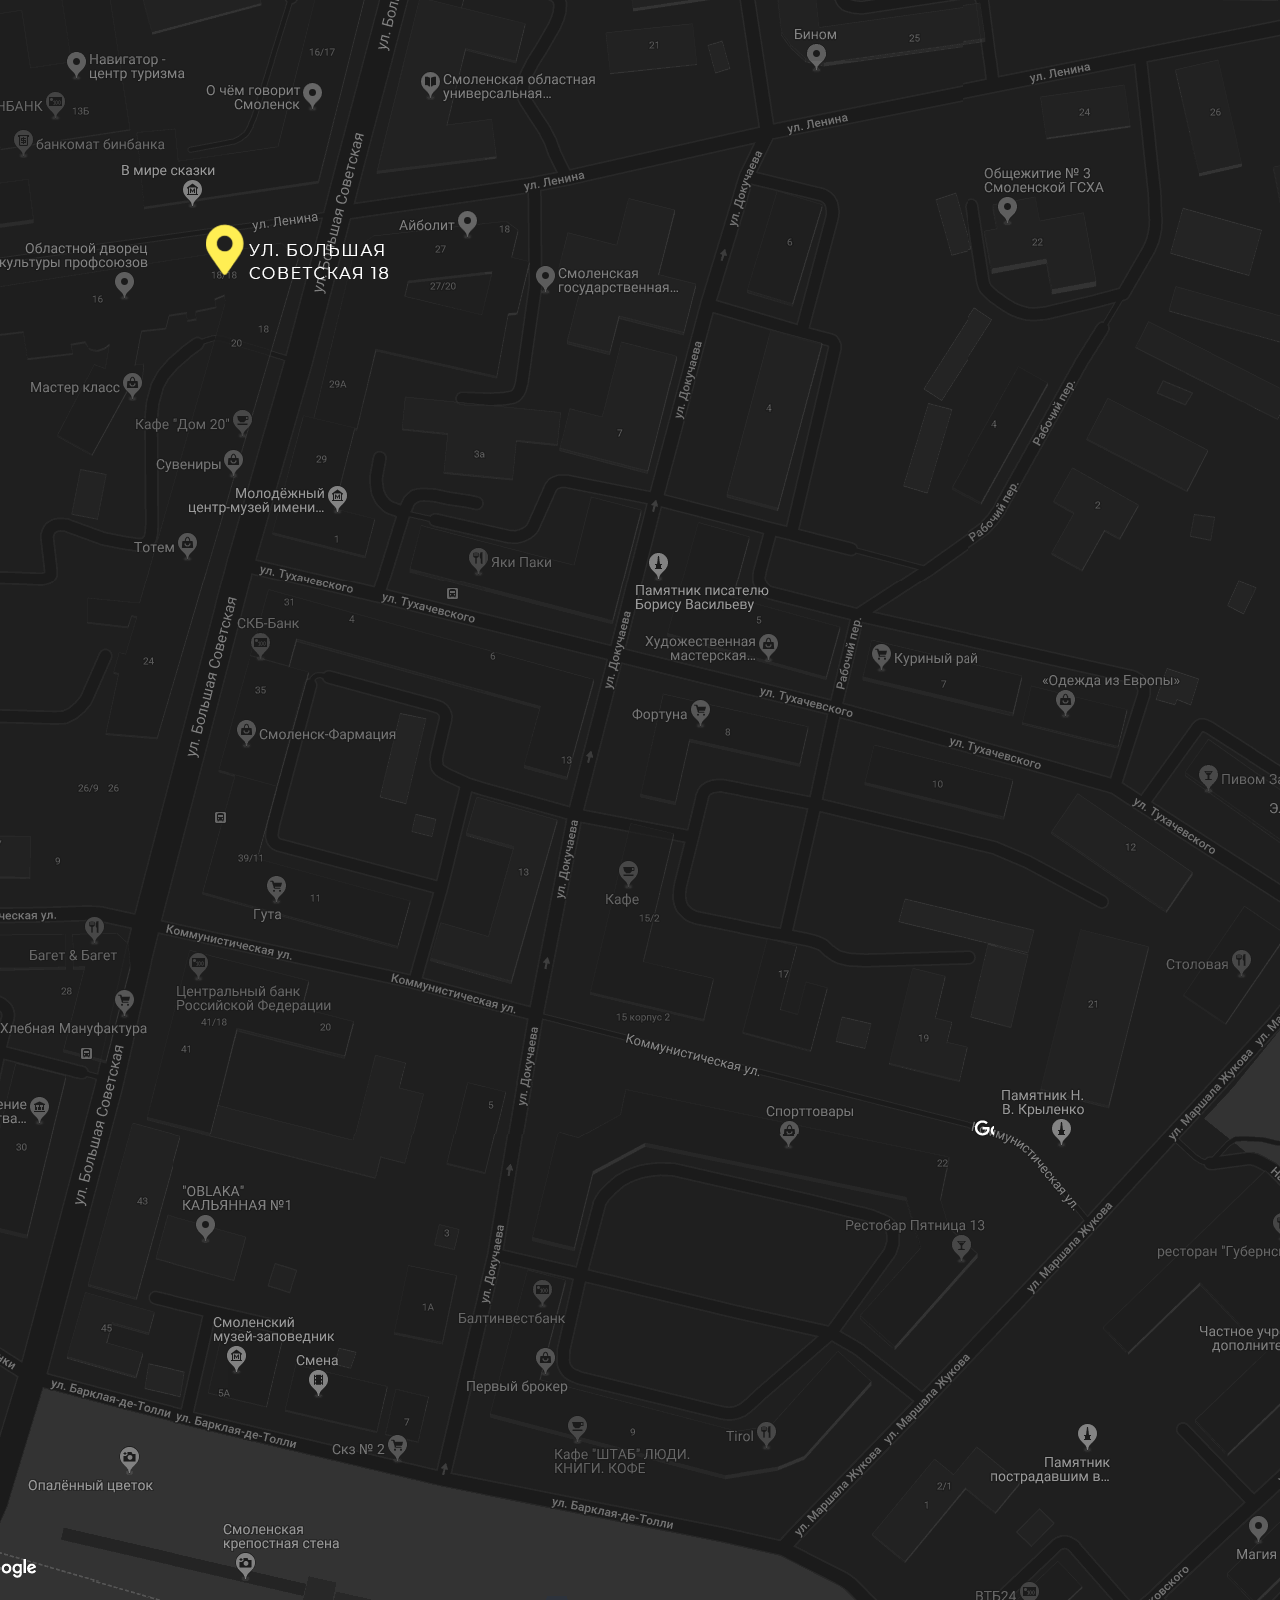
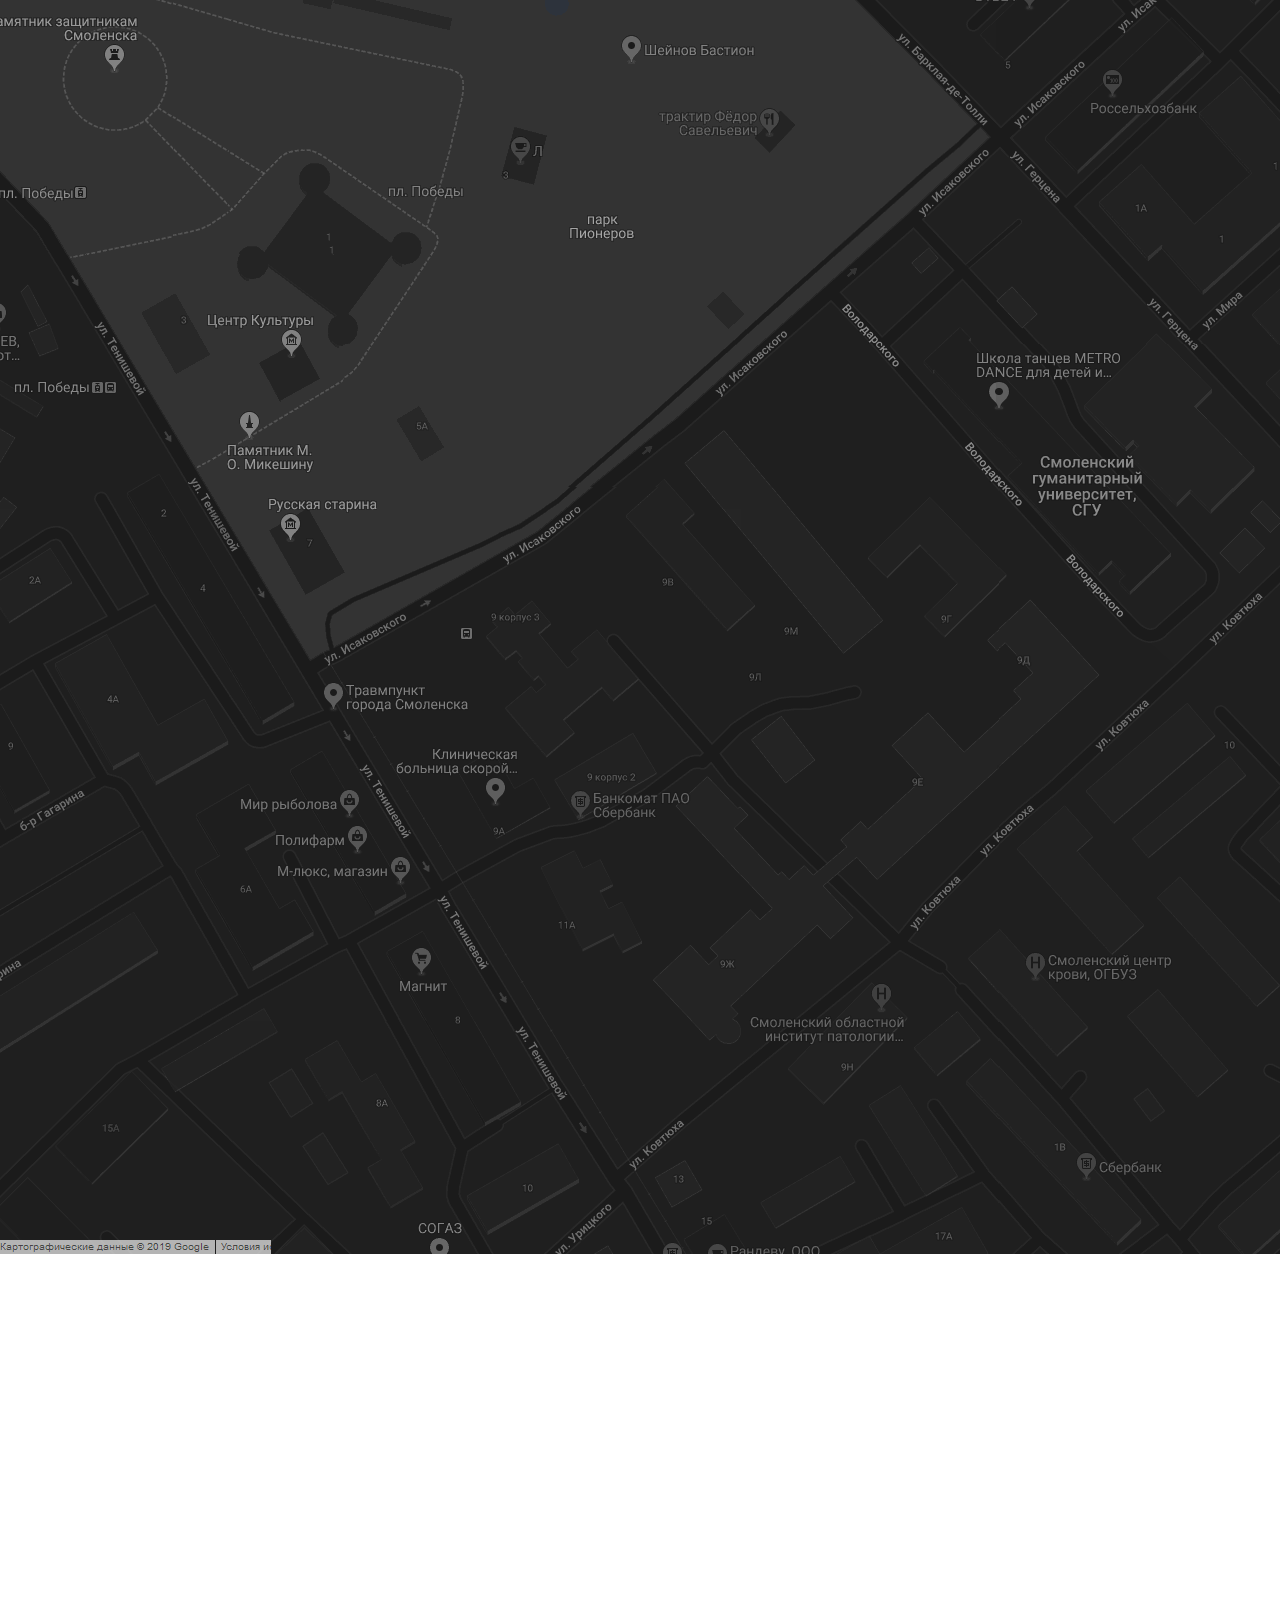
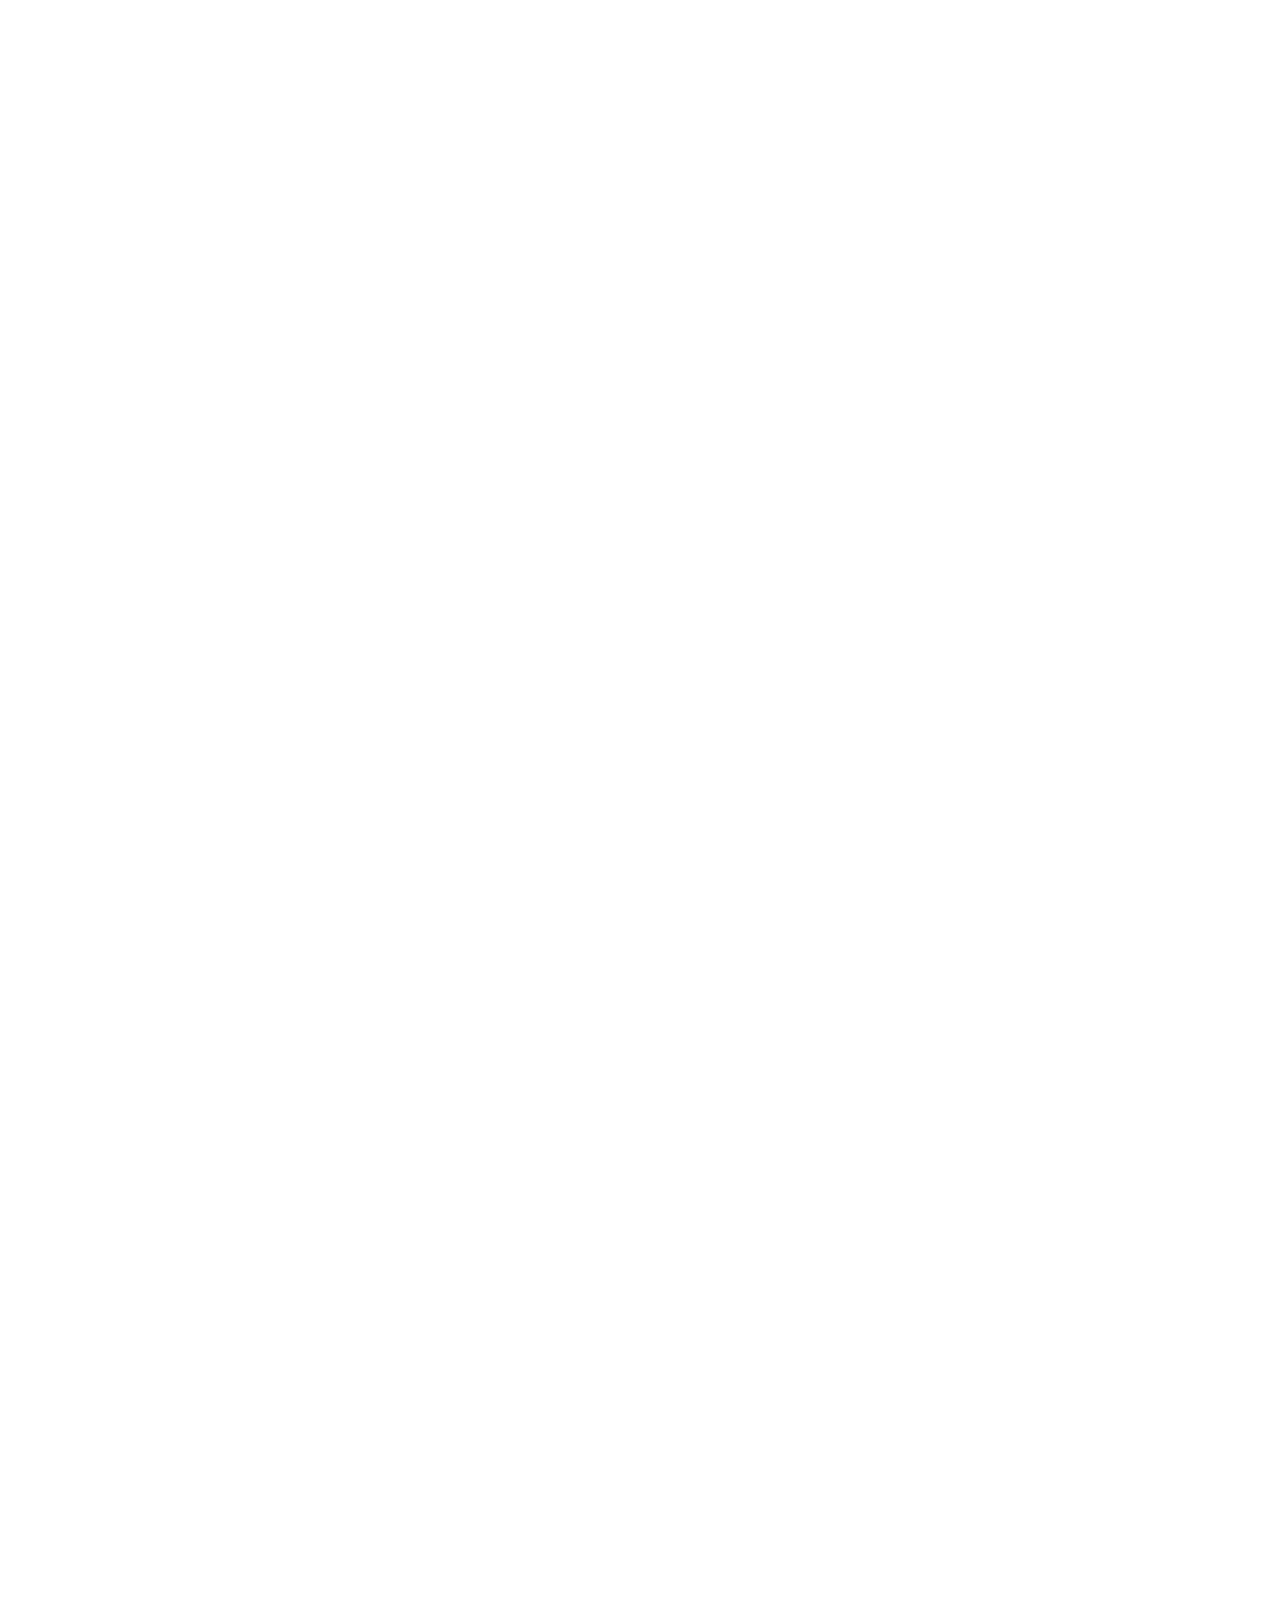
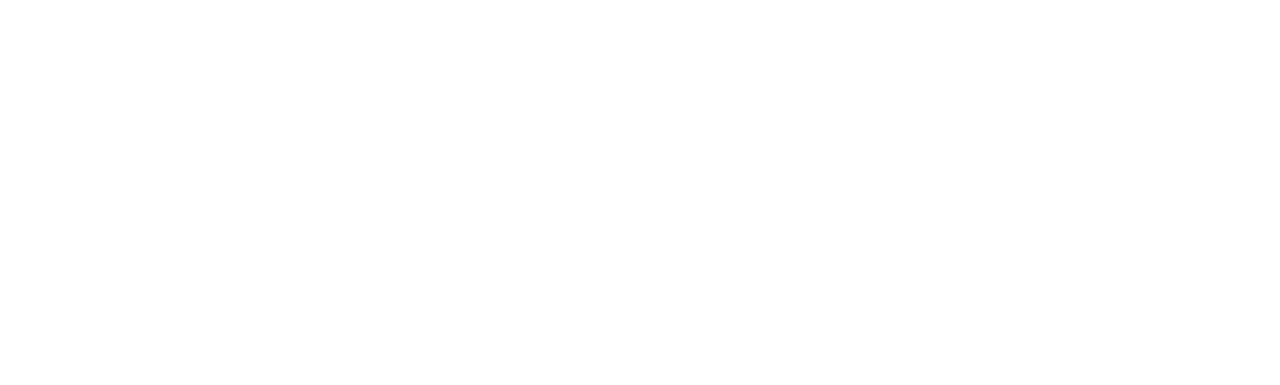
<file: map.html>
<!DOCTYPE html>
<html lang="en">
<head>
    <meta charset="UTF-8">
    <title></title>
    <link rel="stylesheet" href="css/reset.css">
    <link rel="stylesheet" href="css/style.css">
</head>
<body style="overflow-y: hidden;">
    <section class="Map" id="map-wrapper">
        <img class="Map__image draggable" id="map" src="img/map.png" alt="">
    </section>
    <script src="https://ajax.googleapis.com/ajax/libs/jquery/3.3.1/jquery.min.js"></script>
    <script type="text/javascript" src="js/draggin.min.js"></script>
    <script type="text/javascript" src="js/script.js"></script>
</body>
</html>
</file>
<file: css/style.css>
body {
    font-family: 'Montserrat', sans-serif;
}

.content {
    max-width: 900px;
    width: 100%;
    margin: 0 auto;
}

button {
    cursor: pointer;
}

/*Start header*/
header {
    background: url("../img/main.jpg") no-repeat;
    -webkit-background-size: cover;
    background-size: cover;
    position: relative;
}

nav {
    top: 38px;
    right: 80px;
    left: 80px;
    position: absolute;
    display: flex;
    justify-content: space-between;
    align-items: center;
    max-width: 1120px;
    margin: auto;
}

.header__logo {
    width: 100%;
}

.menu__button {
    text-decoration: none;
    cursor: pointer;
    background: transparent;
    border: 0;
    padding-left: 0;
    padding-right: 45px;
    font-style: normal;
    font-weight: 500;
    font-size: 18px;
    line-height: normal;
    color: #FFFFFF;
}

.menu__button:hover {
    color: #FFEE53;
}

.menu__contact {
    margin-right: 0;
    padding-right: 0;
}
.mob-menu__button {
    display: none;
}
.main-screen {
    display: flex;
    flex-direction: column;
    align-items: center;
    width: 100%;
    padding-top: 210px;
}

.main-screen__title1 {
    font-family: 'JOURNALISM';
    font-size: 150px;
    line-height: 100%;
    letter-spacing: 0.3em;
    color: #FFFFFF;
}
.main-screen__title1 span {
    letter-spacing: -0.07em;
}

.main-screen__img {
    margin: 20px 0;
}

.main-screen__title2 {
    font-family: 'JOURNALISM';
    font-size: 77px;
    line-height: 62px;
    color: #FFFFFF;
}

.main-screen__button {
    border: 3px solid #FFFFFF;
    color: #FFFFFF;
    font-family: 'rokkitt';
    font-style: normal;
    font-weight: 300;
    font-size: 18px;
    line-height: normal;
    text-align: center;
    text-transform: uppercase;
    background-color: transparent;
    padding: 8px 22px;
    width: 200px;
    margin-top: 55px;
    outline: 0;
    text-decoration: none;
}

.main-screen__button:hover {
    cursor: pointer;
    color: #FFEE53;
    border-color: #FFEE53;
}

.social-block {
    display: flex;
    justify-content: flex-end;
    margin: 80px auto auto;
    padding-bottom: 100px;
    padding-right: 80px;
    max-width: 1200px;
}

.social-block__vk {
    margin-right: 40px;
}

/*End header*/
/*Start About Us*/
.About-Us {
    position: relative;
    display: flex;
    justify-content: center;
    min-height: 415px;
    margin-bottom: 150px;
}

.About-Us__Shadow-box {
    position: absolute;
    top: -45px;
    background: #FFFFFF;
    box-shadow: 5px 5px 10px rgba(0, 0, 0, 0.1), -5px 0 10px rgba(0, 0, 0, 0.1);
    display: flex;
    height: 460px;
    margin-bottom: 150px;
}

.Shadow-box__img {
    flex-shrink: 0;

}

.Shadow-box__img img {
    width: 100%;
    height: 100%;
}

.Shadow-box__text-box {
    margin: 50px 45px 95px 5px;
    color: #000000;
}

.text-box__headline {
    font-family: 'JOURNALISM';
    font-size: 46px;
    line-height: 37px;
    margin-bottom: 47px;
    position: relative;
}

.text-box__headline:after {
    content: "";
    position: absolute;
    width: 100px;
    height: 2px;
    background-color: #FFEE54;
    left: 0;
    top: 52px;
}

.text-box__description {
    font-style: normal;
    font-weight: normal;
    font-size: 20px;
    line-height: 26px;
}

/*End About Us*/
/*Start Menu*/
.Menu__title {
    display: flex;
    font-family: 'JOURNALISM';
    font-size: 46px;
    line-height: 37px;
    text-align: center;
    position: relative;
    margin-bottom: 67px;
}

.Menu__title:after {
    content: '';
    position: absolute;
    width: 50px;
    height: 2px;
    background: #FFEE54;
    bottom: -15px;
    left: 0;
}

.Menu__container {
    width: 100%;
    overflow: hidden;

}

.Menu__slider .slick-list {
    overflow: visible;
}

.Menu__item {
    max-width: 380px;
    padding: 30px;
    position: relative;
}

.Menu__slider {
    position: relative;
    margin-left: -30px;
}

.Dish {
    display: flex;
    flex-direction: column;
    box-shadow: 10px 10px 30px rgba(0, 0, 0, 0.08), -10px 0 30px rgba(0, 0, 0, 0.08);
}

.Menu__item:first-child .Dish:after {
    position: absolute;
    content: "";
    width: 2000px;
    height: 2px;
    background-color: rgba(196, 196, 196, 0.6);
    top: 0;
    bottom: 0;
    margin-top: auto;
    margin-bottom: auto;
    right: calc(100% - 30px);
}

.Dish__img {
    margin-left: 90px;
    margin-bottom: 15px;
}

.Dish__container {
    display: flex;
    margin-left: 25px;
    margin-bottom: 15px;
}

.Dish__title {
    font-weight: 500;
    font-size: 16px;
    margin-top: 15px;
    margin-left: 25px;
}

.Dish__button {
    width: 40px;
    height: 40px;
    font-size: 40px;
    line-height: calc(100% - 1px);
    background: transparent;
    border-radius: 100%;
    border: 1px solid #000;
    box-sizing: border-box;
    outline: none;
    padding: 0 8px;
}

.Dish__button:hover {
    color: #fff;
    border-color: #FFEE54;
    background: #FFEE54;
    box-shadow: 0 0 0 5px rgba(255, 238, 84, 0.5);
}

.Menu__slider-button {
    margin-top: 40px;
    margin-bottom: 150px;
    display: flex;
    justify-content: flex-end;
}

.Menu__slider-button button {
    background-color: transparent;
    border: none;
}

.Menu__slider-button button:hover path {
    fill: #FFEE54;
}

.Menu__button-prev {
    transform: rotateY(180deg);
    margin-right: 50px;
}

/*End Menu*/
/*Start Feedback*/
.Feedback__title {
    font-family: 'JOURNALISM';
    font-size: 46px;
    color: #000000;
    text-transform: uppercase;
    position: relative;
    margin-bottom: 137px;
}

.Feedback__title:after {
    content: "";
    position: absolute;
    height: 2px;
    width: 30%;
    background-color: #FFEE54;
    left: 0;
    bottom: -15px;
}

.Feedback__container {
    display: flex;
    justify-content: flex-end;
}

.Feedback__box {
    padding: 110px 75px 70px;
    background: url("../img/feedback.jpg") no-repeat;
    background-size: cover;
    max-width: calc(700px - 75px * 2);
    position: relative;
}

.Feedback__box:before {
    content: '';
    position: absolute;
    height: 50px;
    width: 2000px;
    background-color: #FFEE53;
    right: 100%;
    top: 0;
    bottom: 0;
    margin-top: auto;
    margin-bottom: 70px;
}

.Feedback__quote {
    position: absolute;
    font-size: 400px;
    color: rgba(0, 0, 0, 0.1);
    z-index: -1;
    left: -17%;
    top: -36%;
}

.Feedback__quote-small {
    font-size: 150px;
    color: #FFEE53;
    z-index: 1;
    left: 30px;
    top: 30px;
}

.Feedback__slide {
    margin-left: 1px;
}

.Feedback__text {
    font-style: italic;
    font-size: 16px;
    letter-spacing: 0.1em;
    color: #FFFFFF;
}

.Feedback__author {
    display: inline-flex;
    margin-top: 55px;
    background-color: rgba(255, 255, 255, 0.2);
}

.Feedback__author-name {
    font-weight: 500;
    font-size: 13px;
    letter-spacing: 0.1em;
    color: #FFFFFF;
    margin: 17px 37px 10px;
}

.Feedback__author-face {
    width: 75px;
    height: 50px;
    position: relative;
    margin-left: 20px;
}

.Feedback__author-face:before {
    position: absolute;
    content: '';
    height: 50px;
    width: 20px;
    background-color: #ffee53;
    right: 100%;

}

.Feedback__button {
    min-width: 95px;
    width: fit-content;
    display: flex;
    justify-content: space-between;
    position: absolute;
    right: 75px;
    bottom: 78px
}

.Feedback__button-prev, .Feedback__button-next {
    width: 40px;
    height: 40px;
    color: #FFFFFF;
    border: 1px solid #FFFFFF;
    border-radius: 100%;
    background-color: transparent;
    box-sizing: border-box;
    line-height: calc(100% - 3px);
    padding: 0;
}

.Feedback__button-prev svg {
    transform: rotateY(180deg);
}

.Feedback__button-hover:hover {
    border-width: 2px;
    border-color: #FFEE53;

}

.Feedback__button-hover:hover path {
    fill: #FFEE53;
}

.Feedback__line {
    position: absolute;
    width: calc(100% - (75px * 2));
    height: 2px;
    background: rgba(255, 255, 255, 0.2);
    left: 0;
    right: 0;
    margin-right: auto;
    margin-left: auto;
    bottom: 61px;
}

/*End Feedback*/
/*Start Instagram*/
#Instagram-gallery {
    margin-top: 150px;
    margin-bottom: 150px;
    overflow-x: hidden;
}
.Instagram {
    position: relative;
    left: 85px
}

.Instagram__container {
    display: flex;
    align-items: flex-end;
    width: calc(100% + (100vw - 23px - 100%) / 2);
    overflow-x: hidden;
}

.Instagram__title {
    display: inline-flex;
    flex-direction: column;
    justify-content: space-between;
    position: absolute;
    align-items: center;
    margin-left: -60px;
    height: 100%;
    width: 1em;
}

.Instagram__text {
    font-family: 'JOURNALISM';
    font-size: 24px;
    transform: rotate(90deg);
    display: block;
    transform-origin: center;
    right: 0;
    top: 50%;
    position: relative;
    white-space: nowrap;
    vertical-align: bottom;
}

.Instagram__slider {
    width: 100%;
    
}

.Instagram__text:before {
    content: "";
    position: absolute;
    width: 40px;
    height: 2px;
    background-color: #FFEE54;
    left: -60px;
    top: 10px;
}

.Instagram__link {
    display: block;
    padding: 11px;
    border: 1px solid #000000;
    box-sizing: border-box;
    border-radius: 100%;
    width: 40px;
    height: 40px;
}

.Instagram__link img {
    width: 16px;
    filter: brightness(0);
}

.Instagram__button {
    display: flex;
    justify-content: flex-end;
    margin-top: 70px;
}

.Instagram__button-prev, .Instagram__button-next {
    background-color: transparent;
    border: none;
}

.Instagram__button-prev svg {
    transform: rotateY(180deg);
}

.Instagram__button-prev {
    margin-right: 50px;
}

.Instagram__button-prev:hover path, .Instagram__button-next:hover path {
    fill: #FFEE53;
}

/*End Instagram*/
/*Start section map*/
.Map {
    width: 100%;
    max-width: 1280px;
    /*height: 100vh;
    min-height: 450px;
    max-height: 510px;*/
    margin: 0 auto;
    overflow: hidden;
    position: relative;
}
.Map__iframe {
    width: 100%;
    max-width: 1280px;
    height: 100vh;
    min-height: 450px;
    max-height: 510px;
    margin: 0 auto;
}

.Map__image {
    width: 3562px;
    height: 5182px;
}

.Map__contact {
    position: absolute;
    bottom: 80px;
    left: 210px;
    display: flex;
    flex-direction: column;
}

.Map__tel {
    font-size: 16px;
    letter-spacing: 0.1em;
    color: #ffff;
    margin-bottom: 20px;
    text-decoration: none;
}

.Map__tel img {
    margin-right: 20px;
}

.Map__email {
    font-size: 16px;
    letter-spacing: 0.1em;
    color: #ffff;
    text-decoration: none;
}

.Map__email img {
    margin-right: 20px;
}

.Map__modal {
    width: fit-content;
    background-color: white;
    position: absolute;
    bottom: 0;
    right: 190px;
}

.Map__modal form * {
    display: block;
}

.Map__modal form {
    margin: 0 40px;
    padding-bottom: 20px;
}

.Map__title {
    font-family: 'JOURNALISM';
    font-size: 46px;
    margin: 0 53px 42px;
    padding-top: 30px;
    position: relative;
}

.Map__title:after {
    position: absolute;
    content: "";
    height: 2px;
    width: 80%;
    background-color: #FFEE54;
    bottom: -10px;
    right: 0;
    left: 0;
    margin: 0 auto;
}

.Map__input {
    background-color: transparent;
    border: none;
    border-bottom: 1px solid #BBBBBB;
    margin-bottom: 30px;
    width: 100%;
    color: #BBBBBB;
    outline: none;
}

.Map__input-mail {
    height: 80px;
    resize: none;
    padding: 0;
}

.Map__button {
    width: 140px;
    height: 60px;
    font-size: 16px;
    padding: 16px 18px;
    background-color: #FFEE53;
    border: none;
}
.Map__button:hover {
    box-shadow: 0 0 0 5px rgba(255, 238, 84, 0.5);
    color: #cccccc;
}

/*End section map*/
/*Start footer*/
footer {
    background: url("../img/footer-bg.jpg") no-repeat;
    background-size: cover;
}

.Footer__logo {
    margin: 110px auto auto;
    width: 334px;
    height: 130px;
}

.Footer__logo img {
    width: 100%;
    filter: brightness(0);
}

.Footer__container {
    display: flex;
    flex-direction: column;
}

.Footer__social {
    display: flex;
    justify-content: center;
    margin-top: 50px;
    margin-bottom: 90px;
    filter: brightness(0);
}

.Footer__vk {
    margin-right: calc(56px / 2);
}

.Footer__inst {
    margin-left: calc(56px / 2);
}

.Footer__text {
    margin-left: 20px;
    padding-bottom: 10px;
}

/*End footer*/
/*Start @media only screen and */
@media only screen and (max-width: 1024px) {
    nav {
        right: 3vw;
        left: 5.5vw;
    }

    .logo {
        width: 24vw;
    }

    .social-block {
        padding-right: 5vw;
    }

    .menu__button {
        padding-right: 4.2vw;
        font-size: 17px;
    }

    .About-Us__Shadow-box {
        height: unset;
    }

    .Shadow-box__img {
        width: 46vw;
    }

    .Dish__img {
        margin-left: 75px;
    }

    .Dish__container {
        margin-left: 10px;
    }

    .Feedback__box {
        padding: 110px 7.3vw 70px;
    }

    .Feedback__line {
        width: calc(100% - (7.3vw * 2));
    }

    .Map__modal {
        right: 5%;
    }

    .Map__modal form {
        margin: 0 3vw;
    }

    .Map__title {
        font-size: 45px;
    }
}

@media only screen and (max-width: 900px) {
    .content {
        width: 95%;
    }

    .Map__modal {
        right: 1%;
    }

    .Map__modal form {
        margin: 0 2vw;
    }

    .Map__title {
        font-size: 43px;
    }
}

@media only screen and (min-width: 850px) {
    .Map__iframe-mob {
        display: none;
    }

    .Map__contact-mob {
        display: none;
    }
}

@media only screen and (max-width: 850px) {
    .Map__iframe {
        display: none;
    }

    .Map__contact {
        display: none;
    }

    .Map__modal {
        position: unset;
        border: 5px solid #fff16e;
        border-radius: 4%;
        box-shadow: 2px 5px 25px 4px rgba(255, 241, 110, 0.8);
        margin: auto auto 20px;
    }

    .Map__button {
        margin: auto;
    }

    .Map__iframe-mob {
        width: 100%;
        max-width: 1280px;
        height: 100vh;
        min-height: 450px;
        max-height: 510px;
        margin: 0 auto;
    }

    .Map__contact-mob {
        position: absolute;
        bottom: 80px;
        left: 210px;
        display: flex;
        flex-direction: column;
    }
}

@media only screen and (max-width: 768px) {
    .main-screen__title1 {
        font-size: 138px;
    }

    .About-Us {
        min-height: 380px;
    }

    .Shadow-box__img {
        display: none;
    }

    .Shadow-box__text-box {
        width: 86vw;
        text-align: center;
        margin: 50px auto 45px auto;
    }

    .text-box__headline:after {
        left: 0;
        right: 0;
        margin-right: auto;
        margin-left: auto;
    }

    .Feedback__container {

    }

    .Feedback__box {
        padding: 110px 4.3vw 70px;
        flex-shrink: 0;
        width: calc(95% - 4.3vw * 2);
    }

    .Feedback__author-face {
        width: 60px;
        height: 40px;
        margin-left: 5px;
    }

    .Feedback__author-face:before {
        height: 40px;
        width: 5px;
    }

    .Feedback__author-face img {
        width: 100%;
    }

    .Feedback__author-name {
        font-size: 12px;
        margin: 17px 5px 10px;
    }

    .Feedback__button {
        right: 4.3vw;
        bottom: 70px;
    }

    .Feedback__line {
        width: calc(100% - (4.3vw * 2));
    }

    .menu__button {
        padding-right: 3.5vw;
        font-size: 3.3vw;
    }

    .mob-menu__button {
        display: block;
        position: relative;
        width: 55px;
        height: 55px;
        cursor: pointer;
        transition: 0.2s;
        flex-shrink: 0;
        border: none;
        background: transparent;
    }

    .mob-menu__fork {
        position: absolute;
        top: 0;
        width: 100%;
        height: 40%;
        transition: 1s;
        display: block;
        left: 0;
    }

    .mob-menu__fork-active {
        transform: rotate(-45deg) translateY(18.6px);
        transform-origin: bottom;
    }

    .mob-menu__fork-img {
        width: 100%;
        height: 100%;
    }

    .mob-menu__knife {
        position: absolute;
        bottom: 0;
        width: 100%;
        height: 40%;
        transition: 1s;
        display: block;
        left: 0;
    }

    .mob-menu__knife-active {
        transform: rotate(45deg) translateY(-18.6px);
        transform-origin: top;
    }

    .mob-menu__knife-img {
        width: 100%;
        height: 100%;
        transform: rotate(180deg);
    }

    .menu {
        transform: scaleX(0) translateX(40px);
        transform-origin: right;
        transition: 0.5s;
        position: absolute;
    }

    .menu-active {
        transform: scaleX(1) translateX(0px);
        transform-origin: right;
    }

    .logo {
        transform-origin: left;
        transition: 0.5s;
        height: 75px;
        width: 185px;
    }

    .logo-active {
        transform: scaleX(0);
    }
}

@media only screen and (max-width: 520px) {
    .Map__contact-mob {
        left: 60px;
    }
}

@media only screen and (max-width: 375px) {
    .Feedback__author-face {
        width: 50px;
        height: 40px;
        margin-left: 0.5vw;
    }

    .Feedback__author-face:before {
        height: 40px;
        width: 0.5vw;
    }

    .Feedback__author-face img {
        height: 100%;
    }

    .Feedback__author-name {
        font-size: 10px;
    }

    .Feedback__button {
        min-width: 90px;
    }
}

@media only screen and (max-width: 320px) {
    .menu__button {
        padding-right: 2.5vw;
    }

    .main-screen__title1 {
        font-size: 120px;
    }

    .main-screen__title1 span {
        letter-spacing: -0.08em;
    }

    .main-screen__img {
        width: 95%;
    }

    .main-screen__title2 {
        font-size: 65px;
    }

    .mob-menu__knife-active {
        transform: rotate(45deg) translateY(-14px);
    }

    .mob-menu__fork-active {
        transform: rotate(-45deg) translateY(14px);
    }

    .mob-menu__button {
        width: 40px;
        height: 40px;
    }

    .logo {
        height: 60px;
        width: 160px;
    }

    .Feedback__author-face {
        width: 0;
    }

    .Instagram {
        left: 25px;
    }

    .Instagram__title {
        margin-left: -25px;
    }

    .Instagram__link {
        border: none;

    }

    .Instagram__slide {
        width: 260px;
    }

    .Instagram__slide img {
        width: 100%;
    }

    .Map__title {
        margin: 0 0 42px;
    }

    .Footer__logo {
        width: 100%;
    }
}
</file>
